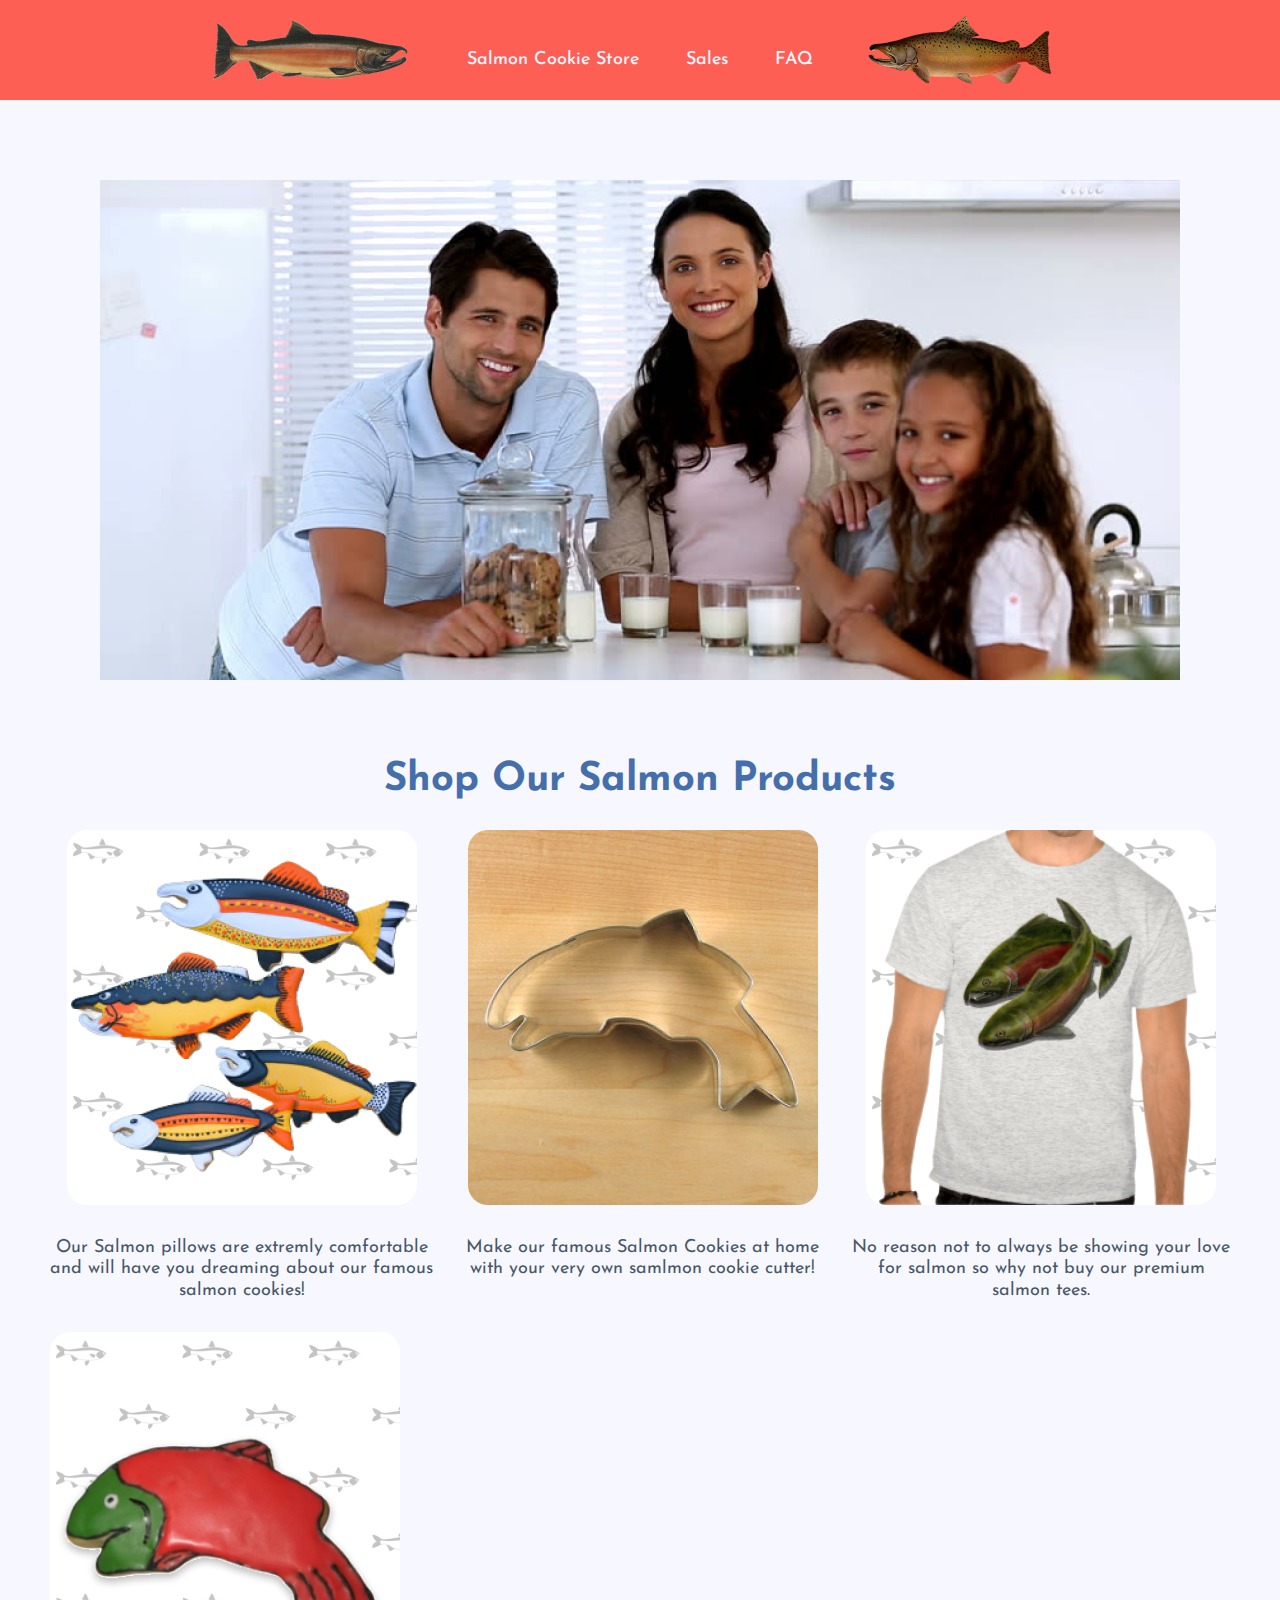
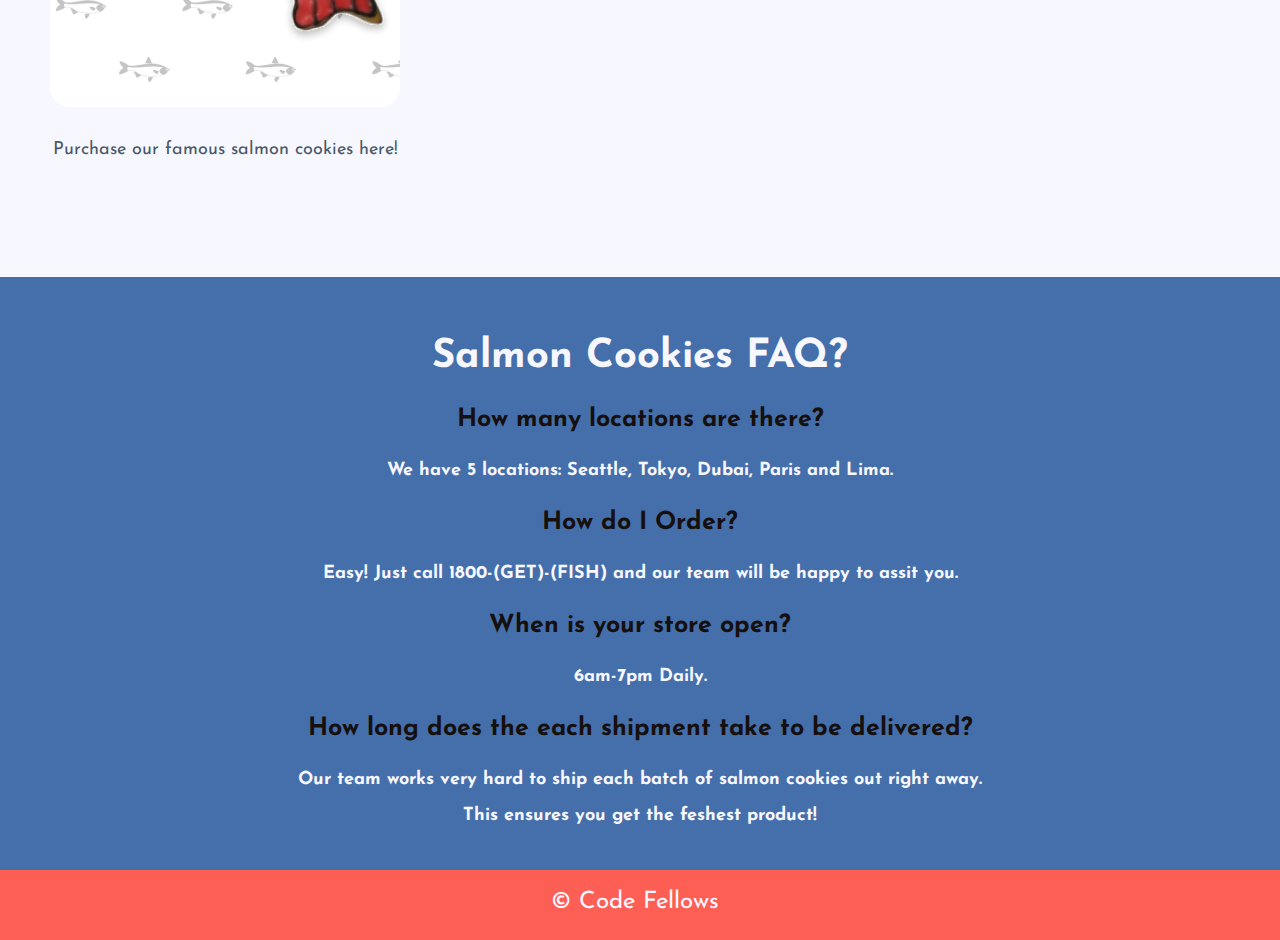
<file: index.html>
<!DOCTYPE html>
<html lang="en">
<head>
  <link rel="stylesheet" href="css/reset.css">
  <link rel="stylesheet" href="css/style.css">
  <link href="https://fonts.googleapis.com/css2?family=Alfa+Slab+One&family=Josefin+Sans:wght@100;200;400;700&display=swap" rel="stylesheet">
  <title>Salmon Cookies</title>
</head>
<header>
  <nav>
    <ul id="nav-header">
      <img src="img/Salmon Logo.png" alt="Salmon Logo">
      <li><a href="index.html">Salmon Cookie Store</a></li>
      <li><a href="sales.html">Sales</a></li>
      <li><a href="#FAQ">FAQ</a></li>
      <img src="img/Chinhook.png" alt="Salmon Logo">
    </ul>
  </nav>
</header>
<body>
    <main>
      <div id="familyhero">
        <img src="img/Family.png" alt="Family Photo">
      </div>
      <h2>Shop Our Salmon Products</h2>
      <div id="Products">
      <ul>
        <li>
          <img src="img/Fih Pillows.png" alt="">
          <figcaption>Our Salmon pillows are extremly comfortable<br> and will have you dreaming about our famous<br> salmon cookies!</figcaption>
        </li>

        <li>
          <img src="img/Fish Cutter.png" alt="">
          <figcaption>Make our famous Salmon Cookies at home<br> with your very own samlmon cookie cutter!</figcaption>
        </li>

        <li>
          <img src="img/Tshirt.png" alt="">
          <figcaption>No reason not to always be showing your love <br>for salmon so why not buy our premium <br>salmon tees.</figcaption>
        </li>

        <li>
          <img src="img/Salmon Cookie.png" alt="">
          <figcaption>Purchase our famous salmon cookies here!</figcaption>
        </li>
      </ul>
    </div>
      <section>
        <h2 id="FAQ">Salmon Cookies FAQ?</h2>
          <h3>How many locations are there?</h3>
            <p>We have 5 locations: Seattle, Tokyo, Dubai, Paris and Lima.</p>

          <h3>How do I Order?</h3>
            <p>Easy! Just call 1800-(GET)-(FISH) and our team will be happy to assit you.</p>

          <h3>When is your store open?</h3>
            <p>6am-7pm Daily.</p>

          <h3>How long does the each shipment take to be delivered?<h3>
            <p>Our team works very hard to ship each batch of salmon cookies out right away. <br><br>This ensures you get the feshest product!</p>
      </section>
    </main>
  <footer>&copy; Code Fellows</footer>
</body>
</html>
</file>
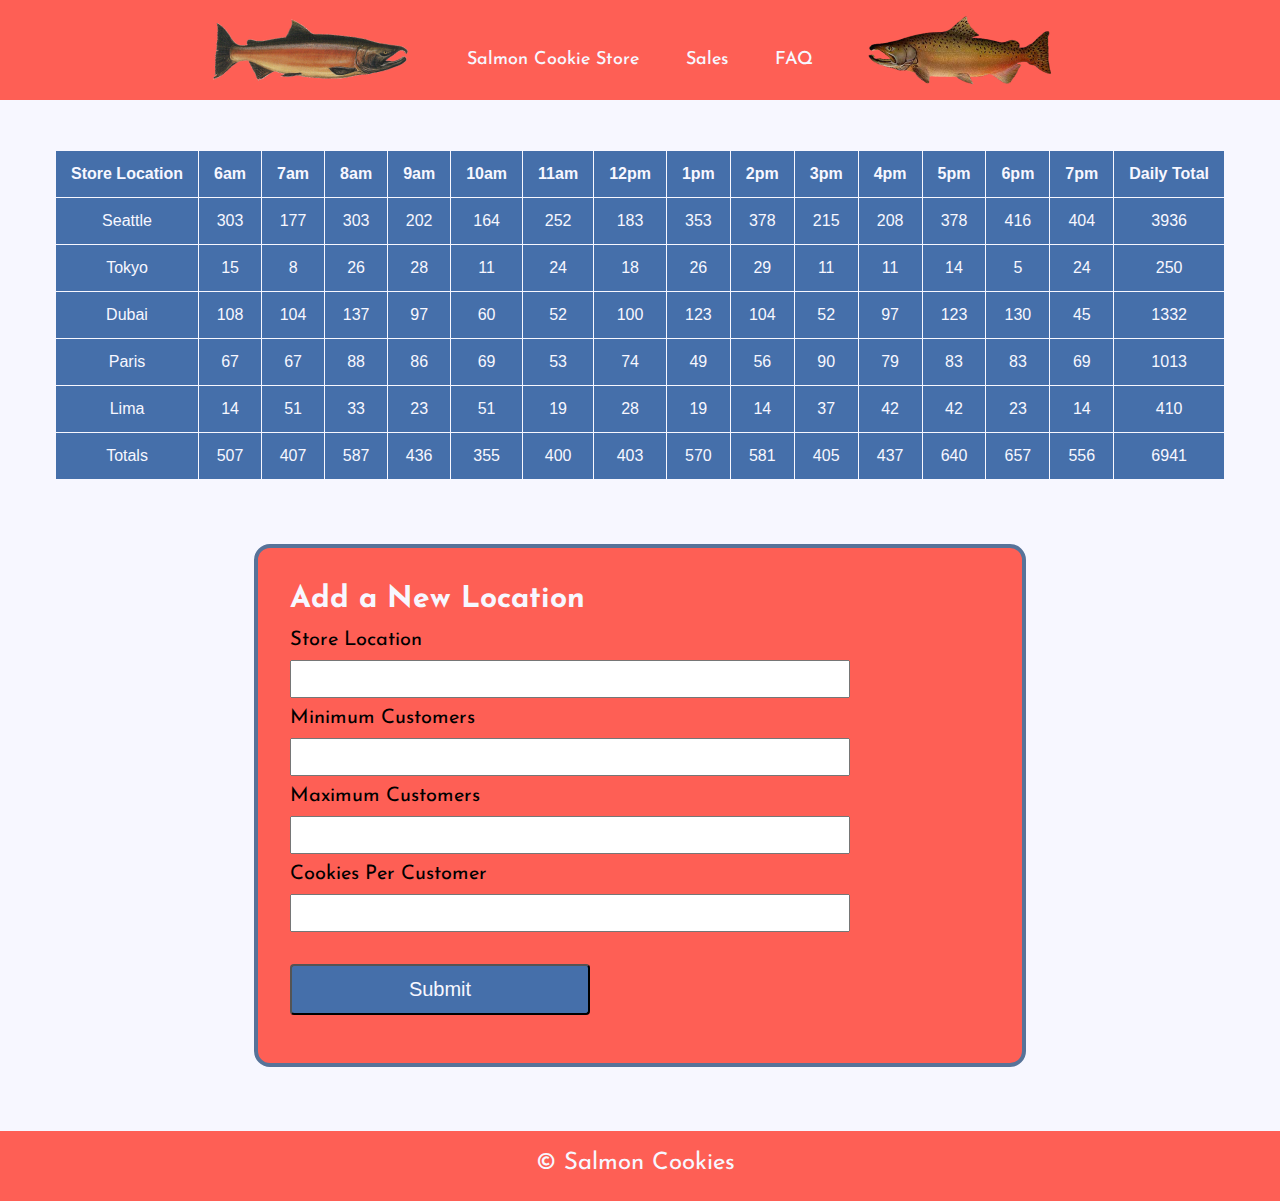
<file: sales.html>
<!DOCTYPE html>
<html lang="en">
<head>
  <link rel="stylesheet" href="css/reset.css">
  <link rel="stylesheet" href="css/style.css">
  <link href="https://fonts.googleapis.com/css2?family=Alfa+Slab+One&family=Josefin+Sans:wght@100;200;400;700&display=swap" rel="stylesheet">
  <title>Salmon Cookies</title>
</head>
<header>
  <nav>
    <ul id="nav-header">
      <img src="img/Salmon Logo.png" alt="Salmon Logo">
      <li><a href="index.html">Salmon Cookie Store</a></li>
      <li><a href="sales.html">Sales</a></li>
      <li><a href="index.html#FAQ">FAQ</a></li>
      <img src="img/Chinhook.png" alt="Salmon Logo">
    </ul>
  </nav>
</header>
<body>
    <main id="table-home">
      <div id="salestable">
        <table id="store-profiles"></table>
      </div>
    </main>
    <form id="store-form">
    <fieldset>
      <legend>Add a New Location</legend>
      
      <label for="storeLocation">Store Location</label>
      <input id="storeLocation" type="text" Location="storeLocation">

      <label for="minCust">Minimum Customers</label>
      <input id="minCust" type="number" Location="minCust">

      <label for="maxCust">Maximum Customers</label>
      <input id="maxCust" type="number" Location="maxCust">

      <label for="avgCookieSale">Cookies Per Customer</label>
      <input id="avgCookieSale" type="avgCookieSale" Location="avgCookieSale">
    </fieldset>
    <button type="submit">Submit</button>
  </form>
  <script src="./js/app.js"></script>
  </body>
  <footer>&copy; Salmon Cookies</footer>
</html>
</file>
<file: css/style.css>
/* Body Styling */

body {
  background-color: #F7F7FF;
}

/* Navigation Styling */

header {
  background-color: #FE5F55;
  height: 100px;
  margin-bottom: 30px;
}

nav {
  width: 960px;
  margin: auto;
}

nav img {
  float: left;
  margin-top: 15px;
  margin-bottom: 15px;
  margin-right: 10px;
}

nav ul {
  display: flex;
  justify-content: space-around;
  border: 20px;
}

nav ul li {
  margin-top: 50px;
}

a {
  font-family: 'Josefin Sans', sans-serif;
  font-weight: 500;
  text-decoration: none;
  color: #F7F7FF;
}

a:hover {
  color: #456faa;
  text-decoration: underline;
  transition: 350ms;
}

#nav-header {
  display: flex;
  justify-content: space-between;
  border: 20px;
} 

/* Hero Styling */

#familyhero {
  display: flex;
  justify-content: center;
  padding-top: 50px;
  padding-bottom: 50px;
}

/* Shopping Section Styling */

ul {
  display: flex;
  flex-wrap: wrap;
  justify-content: space-between;
  padding-inline-start: 50px;
  padding-inline-end: 50px;
  padding-bottom: 100px;
}

figcaption {
  margin-top: 25px;
}

/* Text Styles */

h2 {
  font-size: 40px;
  font-family: 'Josefin Sans', sans-serif;
  font-weight: bold;
  text-align: center;
  margin-top: 30px;
  margin-bottom: 15px;
  color: #456faa;
}

h3 {
  font-size: 25px;
  font-family: 'Josefin Sans', sans-serif;
  font-weight: bold;
  text-align: center;
  margin-top: 30px;
  margin-bottom: 15px;
  color: #160f0f;
}

p {
  font-size: 18px;
  font-family: 'Josefin Sans', sans-serif;
  font-weight: bold;
  text-align: center;
  margin-top: 30px;
  margin-bottom: 15px;
  color: #F7F7FF;
}

li {
  font-size: 18px;
  line-height: 120%;
  font-family: 'Josefin Sans', sans-serif;
  margin-top: 15px;
  margin-bottom: 15px;
  text-align: center;
  color: #495867;
}

/* Sales Table */

#salestable * {
  margin-top: 50px;
  margin-left: auto;
  margin-right: auto;
  font-family: 'Archivo', sans-serif;
  background-color: #456faa;
  border: 1px double #F7F7FF;
  padding: 15px;
}

th {
  color: #F7F7FF;
  font-family: 'Josefin Sans', sans-serif;
  font-weight:900;
}

td {
  color: #F7F7FF;
  font-family: 'Josefin Sans', sans-serif;
  text-align: center;
}

/* Store Form */

form {
  font-family: 'Josefin Sans', sans-serif;
  padding: 2rem;
  width: 700px;
  margin: auto;
  margin-top: 4rem;
  margin-bottom: 4rem;
  border-radius: 1rem;
  background-color: #FE5F55;
  border: 4px solid #577399;
}

button {
  background-color: #456faa;
  color: #F7F7FF;
  font-size: 1.25rem;
  width: 300px;
  margin-top: 2rem;
  margin-bottom: 1rem;
  border-radius: 0.25rem;
  cursor: pointer;
  padding: 0.75rem 1.25rem;
}

fieldset {
  display: contents;
  font-family: 'Josefin Sans', sans-serif;
  font-size: 20px;
  margin-bottom: 15px;
  line-height: 200%;
}

legend {
  font-family: 'Josefin Sans', sans-serif;
  font-size: 30px;
  font-weight: bold;
  color: #F7F7FF;
}

input {
  font-size: 1rem;
  display: block;
  box-sizing: border-box;
  width: 80%;
  padding: 0.5rem 0.75rem;
}



/* FAQ Section */

section {
  background-color: #456faa;
  padding-top: 30px;
  padding-bottom: 30px;
}

#FAQ {
  color: #F7F7FF;
}


/* Footer */

footer {
  font-family: 'Josefin Sans', sans-serif;
  font-size: 1.5em;
  padding-top: 20px;
  text-align: center;
  padding-right: 10px;
  height: 50px;
  background-color: #FE5F55;
  color: #F7F7FF;
}
</file>
